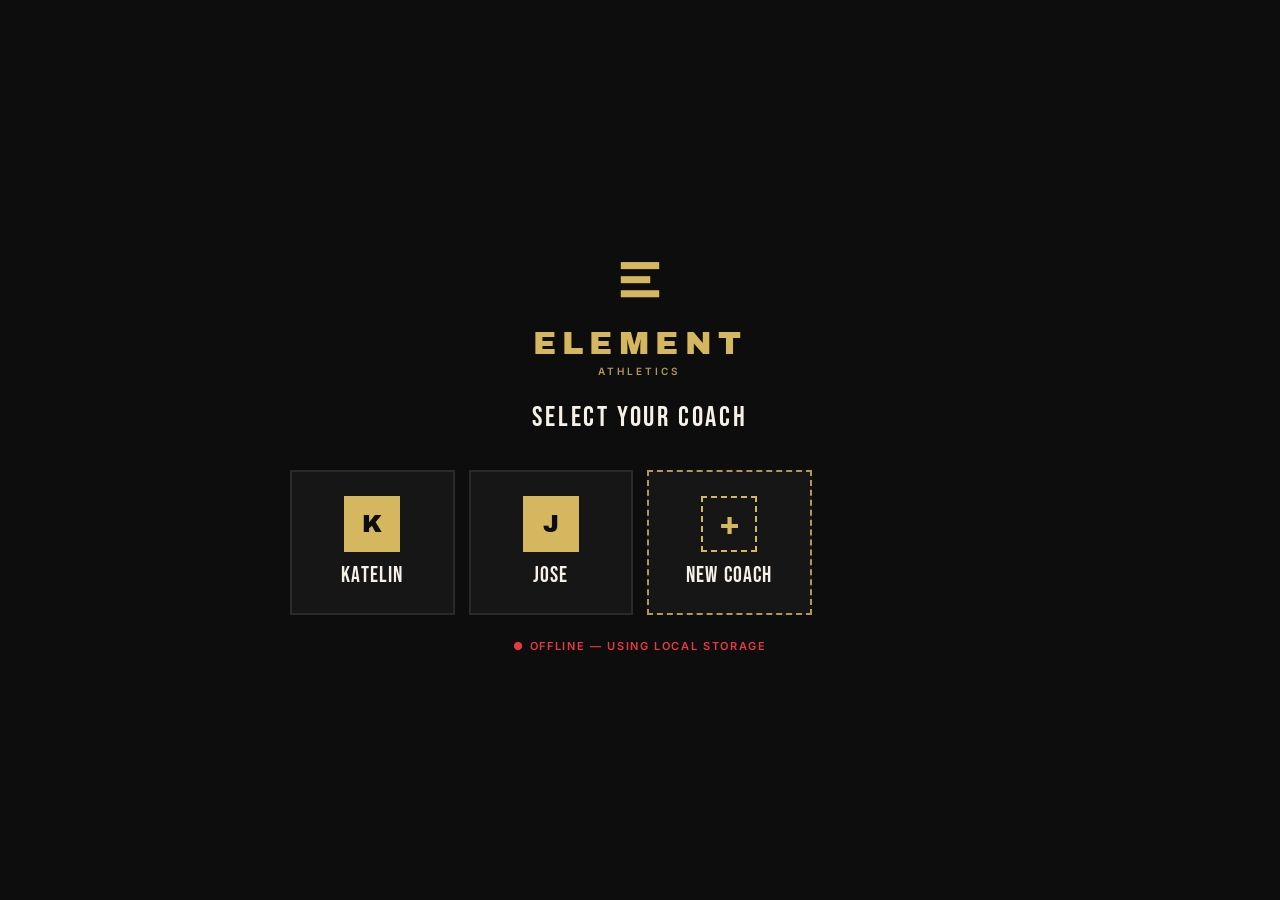
<file: workout-spinner/index.html>
<!DOCTYPE html>
<html lang="en">
<head>
<meta charset="UTF-8" />
<meta name="viewport" content="width=device-width, initial-scale=1.0, maximum-scale=1.0, user-scalable=no" />
<title>Sunday Spinner · Element Athletics</title>
<link rel="preconnect" href="https://fonts.googleapis.com">
<link rel="preconnect" href="https://fonts.gstatic.com" crossorigin>
<link href="https://fonts.googleapis.com/css2?family=Bebas+Neue&family=Inter:wght@400;500;600;700&family=Archivo+Black&display=swap" rel="stylesheet">
<link rel="stylesheet" href="styles.css">
</head>
<body>

<!-- ============ PROFILE PICKER ============ -->
<div class="profile-screen" id="profileScreen">
  <div class="profile-header">
    <svg class="logo-mark" viewBox="0 0 100 100" xmlns="http://www.w3.org/2000/svg">
      <rect x="20" y="22" width="60" height="11" fill="#d5b75f"/>
      <rect x="20" y="44" width="46" height="11" fill="#d5b75f"/>
      <rect x="20" y="66" width="60" height="11" fill="#d5b75f"/>
    </svg>
    <div class="gym-name">ELEMENT</div>
    <div class="gym-sub">ATHLETICS</div>
    <div class="prompt">SELECT YOUR COACH</div>
  </div>
  <div class="coach-grid" id="coachGrid">
    <div style="grid-column:1/-1;text-align:center;color:var(--ink-dim);"><span class="loader"></span><br><br>Loading coaches...</div>
  </div>
  <div class="connection-status" id="connectionStatus">Connecting...</div>
</div>

<!-- ============ MAIN APP ============ -->
<main id="mainApp" style="display:none;">
  <header>
    <div class="brand-block">
      <svg class="logo-mark" viewBox="0 0 100 100" xmlns="http://www.w3.org/2000/svg">
        <rect x="20" y="22" width="60" height="11" fill="#d5b75f"/>
        <rect x="20" y="44" width="46" height="11" fill="#d5b75f"/>
        <rect x="20" y="66" width="60" height="11" fill="#d5b75f"/>
      </svg>
      <div class="brand-text">
        <span class="gym">ELEMENT</span>
        <span class="gym-sub">ATHLETICS</span>
        <span class="product">Sunday Spinner</span>
      </div>
    </div>
    <div class="header-right">
      <div class="coach-pill" onclick="switchCoach()" title="Switch coach">
        <div class="avatar" id="coachAvatar">?</div>
        <div class="name"><small>Coach</small><span id="coachName">—</span></div>
      </div>
      <button class="icon-btn" onclick="openSettings()">⚙ Edit</button>
      <button class="icon-btn" onclick="toggleTV()">📺 TV</button>
    </div>
  </header>

  <div class="grid">
    <div>
      <!-- ============ STAGE 1: PART A FORMAT ============ -->
      <div class="stage-panel half-a" id="formatPanelA">
        <div class="stage-header">
          <div>
            <div class="stage-label">Stage 01</div>
            <div class="stage-title">PART A · FORMAT</div>
          </div>
          <div class="stage-half-pill a">FIRST HALF</div>
        </div>
        <div class="stage-context" id="formatContextA">Strength, skill, or technique work — the warm-up to today's metcon.</div>
        <div class="scroller-wrap">
          <div class="scroller-indicator a"></div>
          <div class="scroller-track" id="formatScrollerA"></div>
        </div>
        <div class="result">
          <div class="result-label">Part A format</div>
          <div class="result-value empty" id="formatResultA">— spin to begin —</div>
        </div>
        <div class="btn-row">
          <button class="spin-btn half-a" id="formatSpinBtnA" onclick="spinFormatA()">SPIN FORMAT</button>
          <button class="spin-btn secondary" onclick="spinFormatA(true)">↻ re-spin</button>
        </div>
      </div>

      <!-- ============ STAGE 2: PART A MOVEMENTS ============ -->
      <div class="stage-panel half-a dim" id="movementPanelA" style="display:none;">
        <div class="stage-header">
          <div>
            <div class="stage-label">Stage 02</div>
            <div class="stage-title">PART A · MOVEMENTS</div>
          </div>
          <div class="stage-half-pill a">FIRST HALF</div>
        </div>
        <div class="stage-context" id="movementContextA">— complete stage 01 —</div>
        <div class="scroller-wrap">
          <div class="scroller-indicator a"></div>
          <div class="scroller-track" id="movementScrollerA"></div>
        </div>
        <div class="result">
          <div class="result-label">Movement</div>
          <div class="result-value empty" id="movementResultA">—</div>
        </div>
        <div class="btn-row">
          <button class="spin-btn half-a" id="movementSpinBtnA" onclick="spinMovementA()" disabled>SPIN MOVEMENT</button>
          <button class="spin-btn secondary" onclick="spinMovementA(true)">↻ re-spin</button>
        </div>
      </div>

      <!-- ============ STAGE 3: PART B FORMAT ============ -->
      <div class="stage-panel half-b dim" id="formatPanelB" style="display:none;">
        <div class="stage-header">
          <div>
            <div class="stage-label">Stage 03</div>
            <div class="stage-title">PART B · FORMAT</div>
          </div>
          <div class="stage-half-pill b">SECOND HALF</div>
        </div>
        <div class="stage-context" id="formatContextB">The metcon — your big finishing piece.</div>
        <div class="scroller-wrap">
          <div class="scroller-indicator b"></div>
          <div class="scroller-track" id="formatScrollerB"></div>
        </div>
        <div class="result">
          <div class="result-label">Part B format</div>
          <div class="result-value empty" id="formatResultB">— complete Part A first —</div>
        </div>
        <div class="btn-row">
          <button class="spin-btn half-b" id="formatSpinBtnB" onclick="spinFormatB()" disabled>SPIN FORMAT</button>
          <button class="spin-btn secondary" onclick="spinFormatB(true)">↻ re-spin</button>
        </div>
      </div>

      <!-- ============ STAGE 4: PART B MOVEMENTS ============ -->
      <div class="stage-panel half-b dim" id="movementPanelB" style="display:none;">
        <div class="stage-header">
          <div>
            <div class="stage-label">Stage 04</div>
            <div class="stage-title">PART B · MOVEMENTS</div>
          </div>
          <div class="stage-half-pill b">SECOND HALF</div>
        </div>
        <div class="stage-context" id="movementContextB">— complete stage 03 —</div>
        <div class="scroller-wrap">
          <div class="scroller-indicator b"></div>
          <div class="scroller-track" id="movementScrollerB"></div>
        </div>
        <div class="result">
          <div class="result-label">Movement</div>
          <div class="result-value empty" id="movementResultB">—</div>
        </div>
        <div class="btn-row">
          <button class="spin-btn half-b" id="movementSpinBtnB" onclick="spinMovementB()" disabled>SPIN MOVEMENT</button>
          <button class="spin-btn secondary" onclick="spinMovementB(true)">↻ re-spin</button>
        </div>
      </div>

      <!-- ============ STAGE 5: FINAL DOSE REVEAL ============ -->
      <div class="dose-reveal-panel" id="doseRevealPanel" style="display:none;">
        <div class="reveal-label">FINAL REVEAL</div>
        <div class="reveal-title">SPIN THE DOSES</div>
        <div class="reveal-sub">All <span id="doseRevealCount">0</span> movements locked in across both halves. One button reveals every dose and difficulty.</div>
        <button class="spin-btn big" id="doseRevealBtn" onclick="spinAllDoses()">🎲 SPIN ALL DOSES</button>
      </div>

      <!-- ============ PROGRESS PANEL ============ -->
      <div class="progress" id="progressPanel" style="display:none;">
        <div class="progress-header">
          <div class="progress-title">↳ WORKOUT BUILD</div>
          <div class="progress-count"><span id="progressFilled">0</span>/<span id="progressTotal">0</span></div>
        </div>
        <div class="progress-bar"><div class="progress-bar-fill" id="progressBarFill" style="width:0%;"></div></div>
        <div id="slotGrid"></div>
      </div>

      <div class="history">
        <div class="history-header">
          <h2>↳ MY PAST SPINS</h2>
          <button class="clear" onclick="clearHistory()">clear all</button>
        </div>
        <div class="history-list" id="historyList"></div>
      </div>
    </div>

    <aside>
      <div class="workout-card empty" id="workoutCard" onclick="toggleWorkoutCard(event)">
        <div class="wc-stamp">TODAY'S WOD</div>
        <div class="wc-title" id="wcTitle">AWAITING SPIN</div>
        <div id="wcBody">
          <div class="wc-empty-msg">Spin Part A to begin building today's session.</div>
        </div>
        <div class="wc-actions" id="wcActions" style="display:none;">
          <button onclick="copyWorkout()">COPY</button>
          <button onclick="shareWorkout()">SHARE</button>
          <button onclick="saveWorkout()">SAVE</button>
        </div>
      </div>
    </aside>
  </div>
</main>

<div class="toast" id="toast"></div>
<button class="tv-exit" onclick="toggleTV()" title="Exit TV mode (Esc)" aria-label="Exit TV mode">✕ EXIT TV</button>

<!-- ============ SETTINGS MODAL ============ -->
<div class="modal-bg" id="modalBg">
  <div class="modal">
    <div class="modal-header">
      <div class="modal-title">⚙ EDIT CONFIG</div>
      <button class="modal-close" onclick="closeSettings()">CLOSE ×</button>
    </div>
    <div class="tab-bar">
      <button class="tab-btn active" data-tab="movements" onclick="switchTab(event,'movements')">Movements</button>
      <button class="tab-btn" data-tab="doses" onclick="switchTab(event,'doses')">My Doses</button>
      <button class="tab-btn" data-tab="formats" onclick="switchTab(event,'formats')">Formats</button>
    </div>

    <div class="tab-panel active" id="tab-movements">
      <div class="info-box"><strong>SHARED LIBRARY</strong> — these movements are visible to all coaches. Adding affects everyone freely; deleting requires the gym passcode (<code>0000</code>) to prevent accidents.</div>
      <div class="editor-row header">
        <div>Movement name</div>
        <div>Default min</div>
        <div>Default med</div>
        <div>Default max</div>
        <div></div>
      </div>
      <div id="movementsEditor"></div>
      <button class="add-btn" onclick="addMovement()">+ ADD MOVEMENT</button>
    </div>

    <div class="tab-panel" id="tab-doses">
      <div class="info-box"><strong>YOUR PERSONAL DOSES</strong> — only you see these. Set min/med/max for each movement how you program it.</div>
      <div class="editor-row header">
        <div>Movement</div>
        <div>Min</div>
        <div>Med</div>
        <div>Max</div>
        <div></div>
      </div>
      <div id="dosesEditor"></div>
    </div>

    <div class="tab-panel" id="tab-formats">
      <div class="info-box"><strong>SHARED FORMATS</strong> — visible to all coaches. Tick "In My Wheel" to include a format in your own spin (this is personal — won't affect anyone else). Editing or deleting a format affects everyone; deletes require the gym passcode (<code>0000</code>).</div>
      <div id="formatsEditor"></div>
      <div class="reset-bar">
        <div class="reset-bar-left">
          <button class="add-btn a" onclick="addFormat('A')">+ ADD PART A FORMAT</button>
          <button class="add-btn b" onclick="addFormat('B')">+ ADD PART B FORMAT</button>
        </div>
        <div class="reset-bar-right">
          <button class="add-btn reset-mine" onclick="resetFormatsToDefaults()" title="Resets your personal doses + wheel preferences only">⟲ RESET MY SETTINGS</button>
          <button class="add-btn reset-gym" onclick="resetGymFormatsToDefaults()" title="Wipes the shared formats list for the whole gym — passcode required">⚠ RESET SHARED FORMATS</button>
        </div>
      </div>
    </div>

    <div class="modal-actions">
      <button onclick="saveSettings()">💾 SAVE CHANGES</button>
      <button class="secondary" onclick="closeSettings()">CANCEL</button>
    </div>
  </div>
</div>

<!-- ============ SMALL MODAL ============ -->
<div class="modal-bg" id="smallModalBg">
  <div class="modal small-modal">
    <h3 id="smModalTitle">Title</h3>
    <p id="smModalBody">Body text</p>
    <input type="text" id="smModalInput" />
    <div class="small-modal-actions">
      <button class="spin-btn secondary" style="margin:0;" onclick="closeSmallModal()">CANCEL</button>
      <button class="spin-btn" style="margin:0;" onclick="confirmSmallModal()">CONFIRM</button>
    </div>
  </div>
</div>

<script src="app.js"></script>
</body>
</html>
</file>
<file: workout-spinner/styles.css>
:root {
  --bg: #0d0d0d;
  --bg-2: #161616;
  --bg-3: #1f1f1f;
  --ink: #f5f1e8;
  --ink-dim: #8a8275;
  --gold: #d5b75f;
  --gold-dim: #b1975b;
  --gold-warm: #e8c97a;
  --steel: #2a2a2a;
  --c-red: #e63946;
  --c-orange: #f77f00;
  --c-blue: #4cc9f0;
  --c-green: #06d6a0;
  --c-purple: #a663cc;
  --c-pink: #f72585;
  --tier-min: #06d6a0;
  --tier-med: #d5b75f;
  --tier-max: #e63946;
  --good: #06d6a0;
  --danger: #e63946;
  --half-a: #4cc9f0;   /* Part A: skill/strength — cool blue */
  --half-b: #f77f00;   /* Part B: metcon — fiery orange */
}

* { box-sizing: border-box; margin: 0; padding: 0; -webkit-tap-highlight-color: transparent; }
html, body {
  background: var(--bg); color: var(--ink);
  font-family: 'Inter', -apple-system, sans-serif;
  min-height: 100vh; overflow-x: hidden;
  -webkit-font-smoothing: antialiased;
}

body::before {
  content: ''; position: fixed; inset: 0;
  background-image:
    radial-gradient(circle at 15% 25%, rgba(213,183,95,0.08), transparent 50%),
    radial-gradient(circle at 85% 75%, rgba(213,183,95,0.05), transparent 50%);
  pointer-events: none; z-index: 0;
}
body::after {
  content: ''; position: fixed; inset: 0;
  background-image: url("data:image/svg+xml,%3Csvg xmlns='http://www.w3.org/2000/svg' width='200' height='200'%3E%3Cfilter id='n'%3E%3CfeTurbulence baseFrequency='0.9'/%3E%3CfeColorMatrix values='0 0 0 0 0 0 0 0 0 0 0 0 0 0 0 0 0 0 0.1 0'/%3E%3C/filter%3E%3Crect width='100%25' height='100%25' filter='url(%23n)'/%3E%3C/svg%3E");
  pointer-events: none; opacity: 0.5; z-index: 1; mix-blend-mode: overlay;
}

main {
  position: relative; z-index: 2;
  padding: 20px clamp(14px, 4vw, 50px) 60px;
  max-width: 1700px; margin: 0 auto;
}

/* ============ HEADER ============ */
header {
  display: flex; align-items: center; justify-content: space-between;
  border-bottom: 2px solid var(--gold-dim);
  padding-bottom: 14px; margin-bottom: 24px;
  gap: 12px; flex-wrap: wrap;
}
.brand-block { display: flex; align-items: center; gap: 14px; }
.logo-mark { width: 44px; height: 44px; flex-shrink: 0; }
.brand-text { line-height: 1; }
.brand-text .gym {
  font-family: 'Archivo Black', sans-serif;
  font-size: clamp(18px, 3.5vw, 28px);
  letter-spacing: 0.18em;
  color: var(--gold);
  display: block;
}
.brand-text .gym-sub {
  font-family: 'Inter', sans-serif;
  font-size: 9px; letter-spacing: 0.32em;
  color: var(--gold-dim); font-weight: 600;
  margin-top: 3px; display: block;
}
.brand-text .product {
  font-family: 'Bebas Neue', sans-serif;
  font-size: clamp(16px, 2.5vw, 22px);
  letter-spacing: 0.08em; color: var(--ink);
  margin-top: 8px; display: block;
}

.header-right { display: flex; gap: 8px; align-items: center; flex-wrap: wrap; }
.coach-pill {
  display: flex; align-items: center; gap: 8px;
  background: var(--bg-2); border: 1px solid var(--gold-dim);
  padding: 6px 12px 6px 6px;
  cursor: pointer; transition: all 0.15s;
}
.coach-pill:hover { border-color: var(--gold); }
.coach-pill .avatar {
  width: 28px; height: 28px;
  background: var(--gold); color: var(--bg);
  display: flex; align-items: center; justify-content: center;
  font-family: 'Archivo Black', sans-serif; font-size: 13px;
}
.coach-pill .name { font-size: 12px; font-weight: 600; color: var(--ink); letter-spacing: 0.05em; }
.coach-pill .name small {
  display: block; font-size: 9px; font-weight: 500;
  color: var(--ink-dim); letter-spacing: 0.15em; text-transform: uppercase;
}

.icon-btn {
  background: transparent; color: var(--ink-dim);
  border: 1px solid var(--steel);
  padding: 8px 12px; cursor: pointer; transition: all 0.15s;
  font-family: 'Inter', sans-serif; font-size: 11px;
  font-weight: 600; letter-spacing: 0.12em; text-transform: uppercase;
}
.icon-btn:hover { color: var(--gold); border-color: var(--gold); }

/* ============ LAYOUT ============ */
.grid {
  display: grid; grid-template-columns: minmax(0, 1fr) 400px;
  gap: 28px; align-items: start;
}
.grid > * { min-width: 0; }   /* prevent grid items from overflowing via their intrinsic content */
@media (max-width: 1100px) { .grid { grid-template-columns: 1fr; } }

/* ============ STAGE PANEL ============ */
.stage-panel {
  background: var(--bg-2); border: 2px solid var(--gold);
  padding: 22px; border-radius: 4px;
  box-shadow: 0 0 0 4px rgba(213,183,95,0.08);
  margin-bottom: 16px;
}
.stage-panel.dim { border-color: var(--steel); box-shadow: none; opacity: 0.85; }
.stage-panel.half-a { border-color: var(--half-a); box-shadow: 0 0 0 4px rgba(76,201,240,0.08); }
.stage-panel.half-a.dim { border-color: var(--steel); box-shadow: none; }
.stage-panel.half-b { border-color: var(--half-b); box-shadow: 0 0 0 4px rgba(247,127,0,0.1); }
.stage-panel.half-b.dim { border-color: var(--steel); box-shadow: none; }

.stage-header {
  display: flex; justify-content: space-between; align-items: baseline;
  margin-bottom: 12px; flex-wrap: wrap; gap: 8px;
}
.stage-label {
  font-family: 'Inter', sans-serif; font-weight: 700;
  font-size: 10px; letter-spacing: 0.25em; color: var(--ink-dim);
}
.stage-panel.half-a .stage-label { color: var(--half-a); }
.stage-panel.half-b .stage-label { color: var(--half-b); }
.stage-title {
  font-family: 'Bebas Neue', sans-serif; font-size: 30px;
  letter-spacing: 0.06em; line-height: 1; color: var(--ink);
}
.stage-half-pill {
  font-family: 'Archivo Black', sans-serif;
  font-size: 11px; letter-spacing: 0.2em;
  padding: 4px 10px;
  border: 1.5px solid;
}
.stage-half-pill.a { color: var(--half-a); border-color: var(--half-a); }
.stage-half-pill.b { color: var(--half-b); border-color: var(--half-b); }

.stage-context {
  font-size: 12px; color: var(--ink-dim); letter-spacing: 0.04em;
  margin-bottom: 14px; line-height: 1.5;
}
.stage-context .hot { color: var(--gold-warm); font-weight: 600; }

/* ============ HORIZONTAL SCROLLER ============ */
.scroller-wrap {
  position: relative;
  width: 100%;
  max-width: 720px;
  margin: 0 auto 18px;
  height: 110px;
  background: var(--bg);
  border: 1px solid var(--steel);
  overflow: hidden;
  border-radius: 4px;
}

.scroller-indicator {
  position: absolute; top: 0; bottom: 0; left: 50%;
  transform: translateX(-50%);
  width: 3px;
  background: var(--gold);
  z-index: 10;
  box-shadow: 0 0 12px rgba(213,183,95,0.6);
}
.scroller-indicator.a { background: var(--half-a); box-shadow: 0 0 12px rgba(76,201,240,0.6); }
.scroller-indicator.b { background: var(--half-b); box-shadow: 0 0 12px rgba(247,127,0,0.6); }
.scroller-indicator::before, .scroller-indicator::after {
  content: ''; position: absolute; left: 50%;
  transform: translateX(-50%);
  border-left: 8px solid transparent;
  border-right: 8px solid transparent;
}
.scroller-indicator::before { top: 0; border-top: 10px solid var(--gold); }
.scroller-indicator.a::before { border-top-color: var(--half-a); }
.scroller-indicator.b::before { border-top-color: var(--half-b); }
.scroller-indicator::after { bottom: 0; border-bottom: 10px solid var(--gold); }
.scroller-indicator.a::after { border-bottom-color: var(--half-a); }
.scroller-indicator.b::after { border-bottom-color: var(--half-b); }

.scroller-wrap::before, .scroller-wrap::after {
  content: ''; position: absolute; top: 0; bottom: 0;
  width: 60px; z-index: 5; pointer-events: none;
}
.scroller-wrap::before { left: 0; background: linear-gradient(90deg, var(--bg) 0%, transparent 100%); }
.scroller-wrap::after { right: 0; background: linear-gradient(-90deg, var(--bg) 0%, transparent 100%); }

.scroller-track { display: flex; height: 100%; align-items: center; will-change: transform; }
.scroller-item {
  flex: 0 0 160px; height: 90px; margin: 0 4px;
  background: var(--bg-2); border: 2px solid var(--steel);
  display: flex; flex-direction: column;
  align-items: center; justify-content: center;
  padding: 6px; text-align: center;
}
.scroller-item .item-color { width: 100%; height: 6px; margin-bottom: 6px; }
.scroller-item .item-label {
  font-family: 'Bebas Neue', sans-serif; font-size: 22px;
  letter-spacing: 0.03em; line-height: 1; color: var(--ink);
  word-break: break-word; overflow: hidden;
  display: -webkit-box; -webkit-line-clamp: 2; -webkit-box-orient: vertical;
}
.scroller-item .item-sub {
  font-family: 'Inter', sans-serif; font-size: 9px;
  letter-spacing: 0.18em; color: var(--ink-dim);
  margin-top: 4px; text-transform: uppercase; font-weight: 600;
}
@media (max-width: 600px) {
  .scroller-wrap { height: 95px; }
  .scroller-item { flex: 0 0 130px; height: 78px; margin: 0 3px; }
  .scroller-item .item-label { font-size: 18px; }
}

.scroller-item.winner {
  border-color: var(--gold);
  background: rgba(213,183,95,0.1);
  box-shadow: 0 0 20px rgba(213,183,95,0.4);
}
.scroller-item.winner .item-label { color: var(--gold-warm); }

/* ============ RESULT ============ */
.result {
  background: var(--bg); border: 1px solid var(--steel);
  padding: 12px 16px; margin-bottom: 12px; min-height: 56px;
}
.result-label {
  font-family: 'Inter', sans-serif; font-weight: 600;
  font-size: 9px; color: var(--ink-dim);
  text-transform: uppercase; letter-spacing: 0.22em; margin-bottom: 4px;
}
.result-value {
  font-family: 'Bebas Neue', sans-serif; font-size: 24px;
  line-height: 1.1; color: var(--gold-warm); letter-spacing: 0.02em;
}
.result-value.empty { color: var(--steel); font-style: italic; font-size: 14px; }

/* ============ BUTTONS ============ */
.btn-row { display: flex; gap: 10px; flex-wrap: wrap; }
.spin-btn {
  flex: 1; min-width: 160px;
  padding: 14px 20px;
  background: var(--gold); color: var(--bg);
  border: 2px solid var(--gold);
  font-family: 'Archivo Black', sans-serif;
  font-size: 13px; letter-spacing: 0.18em;
  cursor: pointer; transition: all 0.15s;
  text-transform: uppercase;
}
.spin-btn:hover:not(:disabled) {
  background: var(--gold-warm); border-color: var(--gold-warm);
  transform: translate(-2px, -2px); box-shadow: 4px 4px 0 var(--bg-3);
}
.spin-btn:active:not(:disabled) { transform: translate(0, 0); box-shadow: none; }
.spin-btn:disabled { opacity: 0.3; cursor: not-allowed; }
.spin-btn.half-a { background: var(--half-a); border-color: var(--half-a); }
.spin-btn.half-a:hover:not(:disabled) { background: #6fd6f5; border-color: #6fd6f5; }
.spin-btn.half-b { background: var(--half-b); border-color: var(--half-b); }
.spin-btn.half-b:hover:not(:disabled) { background: #ff9a2e; border-color: #ff9a2e; }
.spin-btn.secondary {
  background: transparent; color: var(--ink);
  font-size: 11px; padding: 12px 14px;
  border: 1px dashed var(--steel); letter-spacing: 0.15em;
  flex: 0 0 auto;
}
.spin-btn.secondary:hover:not(:disabled) {
  color: var(--gold); border-color: var(--gold);
  background: transparent; box-shadow: none; transform: none;
}
.spin-btn.big {
  padding: 20px 28px;
  font-size: 16px; letter-spacing: 0.22em;
  background: linear-gradient(135deg, var(--gold) 0%, var(--gold-warm) 100%);
  box-shadow: 0 0 20px rgba(213,183,95,0.3);
}
.spin-btn.big:hover:not(:disabled) {
  box-shadow: 0 0 30px rgba(213,183,95,0.5), 4px 4px 0 var(--bg-3);
}

/* ============ PROGRESS PANEL ============ */
.progress {
  background: var(--bg-2); border: 2px solid var(--steel);
  padding: 18px; margin-top: 16px;
  border-radius: 4px;
}
.progress-header {
  display: flex; justify-content: space-between; align-items: baseline;
  margin-bottom: 12px;
}
.progress-title {
  font-family: 'Archivo Black', sans-serif; font-size: 12px;
  letter-spacing: 0.22em; color: var(--ink);
}
.progress-count {
  font-family: 'Bebas Neue', sans-serif; font-size: 24px; color: var(--gold);
}
.progress-bar {
  height: 3px; background: var(--steel); margin-bottom: 14px; overflow: hidden;
}
.progress-bar-fill {
  height: 100%;
  background: linear-gradient(90deg, var(--half-a), var(--gold-warm), var(--half-b));
  transition: width 0.5s ease;
}

.half-divider {
  display: flex; align-items: center; gap: 10px;
  margin: 16px 0 8px;
  font-family: 'Archivo Black', sans-serif;
  font-size: 12px; letter-spacing: 0.25em;
}
.half-divider:first-child { margin-top: 0; }
.half-divider.a { color: var(--half-a); }
.half-divider.b { color: var(--half-b); }
.half-divider::before, .half-divider::after {
  content: ''; flex: 1; height: 1px;
}
.half-divider.a::before, .half-divider.a::after { background: var(--half-a); opacity: 0.4; }
.half-divider.b::before, .half-divider.b::after { background: var(--half-b); opacity: 0.4; }

.section-header-progress {
  font-family: 'Archivo Black', sans-serif; font-size: 10px;
  letter-spacing: 0.22em; color: var(--ink-dim);
  margin-top: 8px; margin-bottom: 6px; padding-left: 4px;
}

.slot-block {
  display: grid; grid-template-columns: 36px 1fr 100px 70px;
  gap: 10px; align-items: center;
  padding: 10px 12px; margin-bottom: 4px;
  background: var(--bg); border-left: 3px solid var(--steel);
  transition: all 0.3s;
}
.slot-block.current { border-left-color: var(--gold); background: rgba(213,183,95,0.06); }
.slot-block.current.a { border-left-color: var(--half-a); background: rgba(76,201,240,0.06); }
.slot-block.current.b { border-left-color: var(--half-b); background: rgba(247,127,0,0.06); }
.slot-block.done { border-left-color: var(--good); }
.slot-block.empty { color: var(--ink-dim); }
.slot-block.dose-spinning { background: rgba(213,183,95,0.1); border-left-color: var(--gold-warm); }
.slot-position {
  font-family: 'Archivo Black', sans-serif; font-size: 11px;
  color: var(--ink-dim); letter-spacing: 0.05em;
}
.slot-block.current .slot-position { color: var(--gold); }
.slot-block.done .slot-position { color: var(--good); }
.slot-move {
  font-family: 'Bebas Neue', sans-serif; font-size: 17px; letter-spacing: 0.02em;
}
.slot-dose {
  font-family: 'Bebas Neue', sans-serif; font-size: 17px; color: var(--gold-warm);
  text-align: right; overflow: hidden;
}
.slot-dose.cycling { color: var(--ink); animation: doseCycle 0.08s steps(1, end) infinite; }
@keyframes doseCycle { 0% { opacity: 1; } 50% { opacity: 0.5; } }
.slot-tier {
  font-size: 10px; text-align: center; letter-spacing: 0.18em;
  text-transform: uppercase; padding: 3px 6px; border: 1px solid;
  font-weight: 700; font-family: 'Inter', sans-serif;
  color: var(--ink-dim); border-color: var(--steel);
}
.slot-tier.min { color: var(--tier-min); border-color: var(--tier-min); }
.slot-tier.med { color: var(--tier-med); border-color: var(--tier-med); }
.slot-tier.max { color: var(--tier-max); border-color: var(--tier-max); }
.slot-tier.cycling-tier { animation: tierFlicker 0.1s steps(1, end) infinite; }
@keyframes tierFlicker { 0% { opacity: 1; } 50% { opacity: 0.4; } }

@media (max-width: 600px) {
  .slot-block {
    grid-template-columns: 30px 1fr 60px;
    grid-template-rows: auto auto;
    gap: 4px 8px; padding: 8px 10px;
  }
  .slot-dose { grid-column: 2; grid-row: 2; font-size: 15px; text-align: left; }
  .slot-tier { grid-column: 3; grid-row: 1 / 3; align-self: center; }
  .slot-move { font-size: 15px; }
}

/* ============ FINAL DOSE REVEAL ============ */
.dose-reveal-panel {
  background: linear-gradient(135deg, var(--bg-2) 0%, var(--bg) 100%);
  border: 2px solid var(--gold); padding: 26px;
  margin-bottom: 16px; text-align: center;
  border-radius: 4px;
  box-shadow: 0 0 30px rgba(213,183,95,0.15);
}
.dose-reveal-panel .reveal-label {
  font-family: 'Inter', sans-serif; font-weight: 700;
  font-size: 10px; letter-spacing: 0.3em; color: var(--gold-dim);
  margin-bottom: 6px;
}
.dose-reveal-panel .reveal-title {
  font-family: 'Bebas Neue', sans-serif; font-size: 34px;
  letter-spacing: 0.05em; color: var(--ink); line-height: 1;
  margin-bottom: 6px;
}
.dose-reveal-panel .reveal-sub {
  font-size: 12px; color: var(--ink-dim);
  margin-bottom: 18px; letter-spacing: 0.05em;
}

/* ============ WORKOUT CARD ============ */
.workout-card {
  background: linear-gradient(140deg, var(--bg-2) 0%, #0a0a0a 100%);
  border: 2px solid var(--gold); padding: 22px;
  position: sticky; top: 16px;
  border-radius: 4px;
  max-height: calc(100vh - 32px);
  overflow-y: auto;
  /* Hide scrollbar visually but keep functionality */
  scrollbar-width: thin;
  scrollbar-color: var(--gold-dim) transparent;
}
.workout-card::-webkit-scrollbar { width: 6px; }
.workout-card::-webkit-scrollbar-track { background: transparent; }
.workout-card::-webkit-scrollbar-thumb { background: var(--gold-dim); border-radius: 3px; }
.workout-card.empty { border-color: var(--steel); }
.wc-stamp {
  font-family: 'Archivo Black', sans-serif; font-size: 10px;
  letter-spacing: 0.28em; color: var(--gold); margin-bottom: 4px;
}
.wc-title {
  font-family: 'Bebas Neue', sans-serif; font-size: 28px;
  line-height: 0.95; margin-bottom: 14px;
  border-bottom: 2px solid var(--gold-dim); padding-bottom: 10px;
  color: var(--ink);
}
.wc-half-header {
  display: flex; align-items: center; gap: 10px;
  margin-top: 18px; margin-bottom: 8px;
  font-family: 'Archivo Black', sans-serif;
  font-size: 13px; letter-spacing: 0.22em;
}
.wc-half-block:first-child .wc-half-header,
#wcBody > .wc-half-header:first-child { margin-top: 0; }
.wc-half-header.a { color: var(--half-a); }
.wc-half-header.b { color: var(--half-b); }
.wc-half-header::before {
  content: ''; width: 22px; height: 2px; background: currentColor;
}
.wc-half-format {
  font-family: 'Bebas Neue', sans-serif; font-size: 24px;
  line-height: 1.05; color: var(--ink); letter-spacing: 0.02em;
}
.wc-half-blurb {
  font-size: 11px; color: var(--ink-dim); letter-spacing: 0.04em;
  margin-bottom: 8px; line-height: 1.4;
}
.wc-section-header {
  font-family: 'Inter', sans-serif; font-weight: 700;
  font-size: 10px; letter-spacing: 0.22em; color: var(--ink-dim);
  margin-bottom: 4px; margin-top: 10px;
}
.wc-line {
  font-family: 'Bebas Neue', sans-serif; font-size: 20px; line-height: 1.3;
}
.wc-line .num {
  color: var(--gold-warm); margin-right: 8px;
  min-width: 60px; display: inline-block;
}
.wc-line.pending { color: var(--ink-dim); font-style: italic; opacity: 0.5; }

/* Strength scheme block — appears under the lift for STRENGTH format */
.wc-scheme {
  margin-top: 10px; padding: 10px 12px;
  background: rgba(255,255,255,0.02);
  border-left: 3px solid;
}
.wc-scheme.a { border-left-color: var(--half-a); }
.wc-scheme.b { border-left-color: var(--half-b); }
.wc-scheme-label {
  font-family: 'Inter', sans-serif; font-weight: 700;
  font-size: 10px; letter-spacing: 0.2em;
  color: var(--gold); text-transform: uppercase;
  margin-bottom: 6px;
}
.wc-scheme-line {
  font-size: 12px; line-height: 1.5;
  color: var(--ink); margin-bottom: 3px;
}
.wc-scheme-line strong {
  color: var(--gold-warm); font-weight: 700;
  margin-right: 4px;
}

/* "How to do it" instructions block */
.wc-notes {
  margin-top: 10px; padding: 10px 12px;
  background: rgba(255,255,255,0.02);
  border-left: 3px solid;
}
.wc-notes.a { border-left-color: var(--half-a); }
.wc-notes.b { border-left-color: var(--half-b); }
.wc-notes-label {
  font-family: 'Inter', sans-serif; font-weight: 700;
  font-size: 10px; letter-spacing: 0.2em;
  color: var(--ink-dim); text-transform: uppercase;
  margin-bottom: 6px;
}
.wc-notes-line {
  font-size: 12px; line-height: 1.55;
  color: var(--ink); margin-bottom: 4px;
  padding-left: 14px; position: relative;
}
.wc-notes-line::before {
  content: '›'; position: absolute; left: 0;
  color: var(--gold-dim); font-weight: 700;
}

.wc-empty-msg {
  color: var(--ink-dim); font-size: 13px;
  text-align: center; padding: 28px 14px; font-style: italic; line-height: 1.5;
}
.wc-actions { display: flex; gap: 8px; margin-top: 16px; flex-wrap: wrap; }
.wc-actions button {
  flex: 1; min-width: 80px; padding: 10px 8px;
  background: transparent; color: var(--ink); border: 1px solid var(--ink);
  font-family: 'Inter', sans-serif; font-size: 10px; font-weight: 700;
  letter-spacing: 0.18em; text-transform: uppercase; cursor: pointer;
  transition: all 0.15s;
}
.wc-actions button:hover { background: var(--gold); color: var(--bg); border-color: var(--gold); }

/* ============ HISTORY ============ */
.history { margin-top: 36px; padding-top: 20px; border-top: 2px solid var(--steel); }
.history-header {
  display: flex; justify-content: space-between; align-items: baseline; margin-bottom: 14px;
}
.history-header h2 {
  font-family: 'Archivo Black', sans-serif; font-size: 16px; letter-spacing: 0.18em;
}
.history-header .clear {
  font-size: 10px; color: var(--ink-dim); background: none; border: none;
  cursor: pointer; letter-spacing: 0.18em; text-transform: uppercase;
  font-family: 'Inter', sans-serif; font-weight: 600;
}
.history-header .clear:hover { color: var(--danger); }
.history-list {
  display: grid; grid-template-columns: repeat(auto-fill, minmax(280px, 1fr)); gap: 10px;
}
.hist-card {
  background: var(--bg-2); border: 1px solid var(--steel);
  padding: 12px; font-size: 12px; line-height: 1.5;
  cursor: pointer; transition: all 0.2s;
}
.hist-card:hover { border-color: var(--gold); transform: translateY(-2px); }
.hist-date {
  font-size: 9px; color: var(--ink-dim);
  text-transform: uppercase; letter-spacing: 0.18em; margin-bottom: 5px; font-weight: 600;
}
.hist-format-line {
  font-family: 'Bebas Neue', sans-serif; font-size: 15px;
  margin-bottom: 4px;
}
.hist-format-line .a-mark { color: var(--half-a); margin-right: 4px; }
.hist-format-line .b-mark { color: var(--half-b); margin-right: 4px; }
.hist-empty {
  color: var(--ink-dim); font-style: italic;
  grid-column: 1 / -1; text-align: center; padding: 30px; font-size: 13px;
}

/* ============ TOAST ============ */
.toast {
  position: fixed; bottom: 24px; left: 50%;
  transform: translateX(-50%) translateY(100px);
  background: var(--gold); color: var(--bg);
  padding: 12px 24px;
  font-family: 'Inter', sans-serif; font-size: 12px; font-weight: 700;
  letter-spacing: 0.15em; text-transform: uppercase;
  z-index: 200; transition: transform 0.3s;
  box-shadow: 0 8px 20px rgba(0,0,0,0.5);
}
.toast.show { transform: translateX(-50%) translateY(0); }
.toast.error { background: var(--danger); color: var(--ink); }

/* ============ PHONE MODE ============
   Auto-activates below 700px. No manual toggle — coaches just open the URL
   and the layout adapts. Key design: workout card becomes a sticky bottom
   bar so the building WOD is ALWAYS visible while spinning. */
@media (max-width: 700px) {
  main {
    padding: 12px 14px 100px;   /* bottom padding leaves room for floating card */
  }

  /* Header collapses to a single tight row */
  header {
    padding-bottom: 10px;
    margin-bottom: 14px;
    gap: 8px;
  }
  .brand-block { gap: 8px; flex: 1; min-width: 0; }
  .logo-mark { width: 36px; height: 36px; }
  .brand-text .gym { font-size: 16px; }
  .brand-text .gym-sub { font-size: 8px; }
  .brand-text .product { font-size: 13px; margin-top: 4px; }
  .header-right { gap: 6px; }
  .coach-pill { padding: 4px 8px 4px 4px; }
  .coach-pill .avatar { width: 24px; height: 24px; font-size: 11px; }
  .coach-pill .name { font-size: 11px; }
  .coach-pill .name small { font-size: 8px; }
  .icon-btn { padding: 6px 8px; font-size: 10px; }

  /* Stage panels: tighter */
  .stage-panel { padding: 14px; margin-bottom: 10px; }
  .stage-header { margin-bottom: 8px; }
  .stage-title { font-size: 22px; }
  .stage-label { font-size: 9px; }
  .stage-half-pill { font-size: 9px; padding: 3px 7px; }
  .stage-context { font-size: 11px; margin-bottom: 10px; }

  /* Make completed (dim) stages collapse to a thin summary bar */
  .stage-panel.dim {
    padding: 10px 14px;
    opacity: 0.7;
  }
  .stage-panel.dim .scroller-wrap,
  .stage-panel.dim .result,
  .stage-panel.dim .btn-row,
  .stage-panel.dim .stage-context { display: none; }

  /* Scroller smaller on mobile */
  .scroller-wrap { height: 80px; margin-bottom: 12px; }
  .scroller-item { flex: 0 0 110px; height: 66px; }
  .scroller-item .item-label { font-size: 15px; }
  .scroller-item .item-sub { font-size: 8px; margin-top: 2px; }

  /* Result box tighter */
  .result { padding: 10px 12px; min-height: 44px; margin-bottom: 10px; }
  .result-label { font-size: 9px; margin-bottom: 3px; }
  .result-value { font-size: 18px; }
  .result-value.empty { font-size: 12px; }

  /* Buttons: full-width on phones, no min-width */
  .btn-row { gap: 6px; }
  .spin-btn { min-width: 0; padding: 12px 10px; font-size: 12px; letter-spacing: 0.12em; }
  .spin-btn.secondary { font-size: 10px; padding: 10px 8px; }
  .spin-btn.big { padding: 16px 20px; font-size: 14px; }

  /* Dose reveal panel tighter */
  .dose-reveal-panel { padding: 18px; }
  .dose-reveal-panel .reveal-title { font-size: 24px; }
  .dose-reveal-panel .reveal-sub { font-size: 11px; margin-bottom: 12px; }
  .dose-reveal-panel .reveal-label { font-size: 9px; }

  /* Progress panel: compact */
  .progress { padding: 14px; }
  .progress-title { font-size: 11px; }
  .progress-count { font-size: 20px; }
  .half-divider { font-size: 11px; margin: 12px 0 6px; }
  .section-header-progress { font-size: 9px; }

  /* History list: single column, smaller cards */
  .history-list { grid-template-columns: 1fr; gap: 8px; }
  .history-header h2 { font-size: 14px; }

  /* ===== Floating workout card (the big mobile UX win) =====
     Pulled out of the sidebar into a fixed bottom bar. Collapsed by default
     — shows just the title + tap target. Expands upward when tapped to
     reveal the full WOD. */
  .grid { gap: 0; }
  aside { position: static; }
  .workout-card {
    position: fixed; bottom: 0; left: 0; right: 0;
    top: auto;
    max-width: none; max-height: 60px;
    margin: 0; padding: 12px 16px;
    border-width: 2px 0 0 0;
    border-radius: 0;
    overflow: hidden;
    z-index: 100;
    transition: max-height 0.3s ease, padding 0.3s ease;
    cursor: pointer;
  }
  .workout-card.expanded {
    max-height: 75vh;
    padding: 18px 16px;
    overflow-y: auto;
    cursor: default;
  }
  .workout-card .wc-stamp { font-size: 9px; margin-bottom: 0; display: inline; }
  .workout-card .wc-title {
    font-size: 18px;
    line-height: 1.2;
    margin: 0;
    padding-bottom: 0;
    border-bottom: none;
    display: inline-block;
    margin-left: 8px;
  }
  /* Chevron indicator showing "tap to expand" */
  .workout-card::after {
    content: '⌃';
    position: absolute;
    top: 14px; right: 16px;
    font-size: 18px;
    color: var(--gold);
    transition: transform 0.3s;
  }
  .workout-card.expanded::after { transform: rotate(180deg); top: 12px; }
  .workout-card.expanded .wc-title {
    display: block; margin-left: 0; margin-top: 4px;
    font-size: 22px; margin-bottom: 12px;
    padding-bottom: 8px; border-bottom: 1px solid var(--gold-dim);
  }
  .workout-card.expanded .wc-stamp { display: block; margin-bottom: 0; }
  /* Hide body content when collapsed */
  .workout-card #wcBody, .workout-card #wcActions { display: none; }
  .workout-card.expanded #wcBody { display: block; }
  .workout-card.expanded #wcActions { display: flex; }
  /* Empty card: smaller hint */
  .workout-card.empty .wc-title { font-size: 14px; color: var(--ink-dim); }
  .workout-card.empty::after { display: none; }

  .wc-half-format { font-size: 22px; }
  .wc-line { font-size: 17px; }
  .wc-line .num { min-width: 50px; }
  .wc-scheme-line, .wc-notes-line { font-size: 11px; }

  /* Settings modal: full-screen on phone */
  .modal-bg { padding: 0; }
  .modal {
    max-width: none;
    min-height: 100vh;
    padding: 16px;
    border-width: 0;
    border-radius: 0;
  }
  .modal-title { font-size: 15px; }
  .tab-btn { padding: 8px 10px; font-size: 10px; }
  .info-box { font-size: 11px; padding: 8px 12px; }

  /* Format card in editor — stack inputs vertically */
  .format-card { padding: 12px; }
  .format-card-header { gap: 6px; }
  .format-card-header input[type=text],
  .format-card-header .half-select,
  .format-card-header .include-check { width: 100%; min-width: 0; flex: none; }
  .formats-section-header { font-size: 12px; margin: 14px 0 8px; }

  .reset-bar { gap: 8px; flex-direction: column; align-items: stretch; }
  .reset-bar-left, .reset-bar-right { width: 100%; }
  .reset-bar-right { margin-left: 0; }
  .add-btn { width: 100%; }

  /* Profile picker: smaller tiles */
  .profile-screen { padding: 24px 16px; }
  .profile-header { margin-bottom: 24px; }
  .profile-header .logo-mark { width: 48px; height: 48px; }
  .coach-grid {
    grid-template-columns: repeat(2, 1fr);
    gap: 10px;
  }
  .coach-tile { padding: 18px 10px; }
  .coach-tile .avatar-lg { width: 44px; height: 44px; font-size: 18px; }
  .coach-tile .name-lg { font-size: 18px; }

  /* Small modal: tighter */
  .small-modal { padding: 20px; }
  .small-modal h3 { font-size: 22px; }

  /* Exit TV button — smaller for phone-as-TV use */
  .tv-exit { top: 10px; right: 10px; padding: 8px 12px; font-size: 10px; }
}

/* Very narrow phones (iPhone SE etc, ~360px) */
@media (max-width: 380px) {
  .header-right { flex-wrap: wrap; }
  .stage-title { font-size: 19px; }
  .scroller-item { flex: 0 0 95px; }
  .scroller-item .item-label { font-size: 13px; }
  .coach-grid { grid-template-columns: 1fr; }
}

/* ============ TV MODE ============
   Optimised for casting to a wall-mounted gym TV (typically viewed
   3–5m away). Workout content is the hero; everything else shrinks. */
body.tv-mode main { padding: 16px 28px; max-width: 1920px; }
body.tv-mode header { padding-bottom: 8px; margin-bottom: 12px; }
body.tv-mode header .icon-btn,
body.tv-mode header .coach-pill { display: none; }

/* Floating Exit TV button — hidden in normal mode, shown only in TV mode */
.tv-exit {
  position: fixed; top: 16px; right: 16px;
  display: none;
  z-index: 150;
  padding: 10px 16px;
  background: rgba(13,13,13,0.85);
  color: var(--gold);
  border: 2px solid var(--gold);
  font-family: 'Archivo Black', sans-serif;
  font-size: 11px; letter-spacing: 0.2em;
  cursor: pointer;
  backdrop-filter: blur(4px);
  -webkit-backdrop-filter: blur(4px);
  transition: all 0.15s;
}
.tv-exit:hover {
  background: var(--gold); color: var(--bg);
}
body.tv-mode .tv-exit { display: block; }
body.tv-mode header .brand-block { gap: 10px; }
body.tv-mode header .logo-mark { width: 32px; height: 32px; }
body.tv-mode .brand-text .gym { font-size: 18px; }
body.tv-mode .brand-text .gym-sub { font-size: 8px; }
body.tv-mode .brand-text .product { font-size: 14px; margin-top: 4px; }

body.tv-mode .grid { grid-template-columns: 1fr; gap: 0; }
body.tv-mode .stage-panel,
body.tv-mode .history,
body.tv-mode .progress,
body.tv-mode .dose-reveal-panel { display: none !important; }   /* !important needed because JS sets inline style.display on these */

body.tv-mode .workout-card {
  position: static;
  padding: 24px 36px;
  max-width: none;
  max-height: none;
  overflow: visible;
  margin: 0;
  border-width: 3px;
}
body.tv-mode .wc-stamp { font-size: 12px; margin-bottom: 2px; }
body.tv-mode .wc-title {
  font-size: 38px;
  margin-bottom: 16px;
  padding-bottom: 10px;
}
body.tv-mode .wc-actions { display: none; }

/* Two-column layout for the two halves on big screens */
body.tv-mode #wcBody {
  display: grid;
  grid-template-columns: 1fr 1fr;
  gap: 28px;
}

/* Each half block becomes its own column */
body.tv-mode .wc-half-block {
  min-width: 0;  /* enables grid items to shrink */
}
body.tv-mode .wc-half-header {
  font-size: 16px;
  margin-top: 0;
  margin-bottom: 6px;
}
body.tv-mode .wc-half-format {
  font-size: 36px;
  line-height: 1;
  margin-bottom: 4px;
}
body.tv-mode .wc-half-blurb {
  font-size: 13px;
  margin-bottom: 10px;
}
body.tv-mode .wc-section-header {
  font-size: 12px;
  margin-top: 12px;
  margin-bottom: 4px;
}
/* The WOD lines themselves — the hero content */
body.tv-mode .wc-line {
  font-size: 30px;
  line-height: 1.2;
  margin-bottom: 2px;
}
body.tv-mode .wc-line .num {
  min-width: 90px;
  font-weight: 700;
}
/* Strength scheme + instructions: smaller, readable but secondary */
body.tv-mode .wc-scheme {
  margin-top: 10px;
  padding: 10px 12px;
}
body.tv-mode .wc-scheme-label { font-size: 11px; margin-bottom: 5px; }
body.tv-mode .wc-scheme-line { font-size: 14px; line-height: 1.45; margin-bottom: 3px; }
body.tv-mode .wc-notes {
  margin-top: 10px;
  padding: 10px 12px;
}
body.tv-mode .wc-notes-label { font-size: 10px; margin-bottom: 5px; }
body.tv-mode .wc-notes-line { font-size: 14px; line-height: 1.45; padding-left: 12px; }

/* Tablet TV / narrow casts: stack the halves */
@media (max-width: 900px) {
  body.tv-mode #wcBody { grid-template-columns: 1fr; gap: 16px; }
  body.tv-mode .wc-title { font-size: 32px; }
  body.tv-mode .wc-half-format { font-size: 30px; }
  body.tv-mode .wc-line { font-size: 24px; }
}

/* ============ PROFILE PICKER ============ */
.profile-screen {
  position: fixed; inset: 0; z-index: 300;
  background: var(--bg);
  display: flex; flex-direction: column; align-items: center; justify-content: center;
  padding: 40px 20px; overflow-y: auto;
}
.profile-screen.hidden { display: none; }
.profile-header { text-align: center; margin-bottom: 36px; }
.profile-header .logo-mark { width: 64px; height: 64px; margin: 0 auto 14px; display: block; }
.profile-header .gym-name {
  font-family: 'Archivo Black', sans-serif;
  font-size: clamp(22px, 4vw, 32px);
  letter-spacing: 0.2em; color: var(--gold);
}
.profile-header .gym-sub {
  font-size: 10px; letter-spacing: 0.3em; color: var(--gold-dim);
  margin-top: 4px; font-weight: 600;
}
.profile-header .prompt {
  font-family: 'Bebas Neue', sans-serif;
  font-size: clamp(20px, 3vw, 28px);
  letter-spacing: 0.1em; color: var(--ink); margin-top: 24px;
}
.coach-grid {
  display: grid; grid-template-columns: repeat(auto-fill, minmax(150px, 1fr));
  gap: 14px; width: 100%; max-width: 700px;
}
.coach-tile {
  background: var(--bg-2); border: 2px solid var(--steel);
  padding: 24px 16px; cursor: pointer; transition: all 0.2s;
  text-align: center; position: relative;
}
.coach-tile:hover, .coach-tile:focus {
  border-color: var(--gold); transform: translateY(-3px);
  box-shadow: 0 8px 16px rgba(0,0,0,0.4);
}
.coach-tile .avatar-lg {
  width: 56px; height: 56px;
  background: var(--gold); color: var(--bg);
  display: flex; align-items: center; justify-content: center;
  font-family: 'Archivo Black', sans-serif;
  font-size: 24px; margin: 0 auto 10px;
}
.coach-tile .name-lg {
  font-family: 'Bebas Neue', sans-serif;
  font-size: 22px; letter-spacing: 0.05em; color: var(--ink);
}
.coach-tile.add { border-style: dashed; border-color: var(--gold-dim); color: var(--gold); }
.coach-tile.add:hover { border-color: var(--gold); border-style: dashed; }
.coach-tile.add .avatar-lg {
  background: transparent; border: 2px dashed var(--gold);
  color: var(--gold); font-size: 32px;
}
.coach-tile .delete-x {
  position: absolute; top: 4px; right: 4px;
  width: 24px; height: 24px;
  background: transparent; border: 1px solid var(--steel);
  color: var(--ink-dim); cursor: pointer;
  font-size: 12px; display: none;
  align-items: center; justify-content: center;
}
.coach-tile:hover .delete-x { display: flex; }
.coach-tile .delete-x:hover { color: var(--danger); border-color: var(--danger); }
.connection-status {
  margin-top: 24px; font-size: 11px; color: var(--ink-dim);
  letter-spacing: 0.15em; text-transform: uppercase; font-weight: 600;
}
.connection-status.online { color: var(--good); }
.connection-status.offline { color: var(--danger); }
.connection-status::before { content: '● '; }

/* ============ MODALS ============ */
.modal-bg {
  position: fixed; inset: 0; background: rgba(0,0,0,0.88);
  z-index: 400; display: none; overflow-y: auto; padding: 20px;
}
.modal-bg.show { display: block; }
.modal {
  max-width: 940px; margin: 0 auto;
  background: var(--bg-2); border: 2px solid var(--gold); padding: 22px;
  border-radius: 4px;
}
.modal-header {
  display: flex; justify-content: space-between; align-items: baseline;
  margin-bottom: 18px; border-bottom: 2px solid var(--steel); padding-bottom: 14px;
  flex-wrap: wrap; gap: 10px;
}
.modal-title {
  font-family: 'Archivo Black', sans-serif; font-size: 18px; letter-spacing: 0.15em;
}
.modal-close {
  background: none; border: 1px solid var(--ink); color: var(--ink);
  padding: 6px 14px; cursor: pointer;
  font-family: 'Inter', sans-serif; font-size: 11px; font-weight: 700;
  letter-spacing: 0.15em;
}
.modal-close:hover { background: var(--ink); color: var(--bg); }
.small-modal { max-width: 400px; text-align: center; }
.small-modal h3 {
  font-family: 'Bebas Neue', sans-serif; font-size: 26px;
  letter-spacing: 0.05em; margin-bottom: 8px; color: var(--gold);
}
.small-modal p { font-size: 12px; color: var(--ink-dim); margin-bottom: 18px; line-height: 1.5; }
.small-modal input {
  width: 100%; padding: 12px;
  background: var(--bg); color: var(--ink);
  border: 1px solid var(--gold-dim);
  font-family: 'Inter', sans-serif; font-size: 16px;
  text-align: center; letter-spacing: 0.05em; margin-bottom: 14px;
}
.small-modal input:focus { outline: none; border-color: var(--gold); }
.small-modal-actions { display: flex; gap: 10px; }
.small-modal-actions button { flex: 1; }

.tab-bar {
  display: flex; gap: 4px; margin-bottom: 18px;
  border-bottom: 1px solid var(--steel); flex-wrap: wrap; overflow-x: auto;
}
.tab-btn {
  background: transparent; color: var(--ink-dim); border: none;
  padding: 10px 14px; cursor: pointer;
  font-family: 'Inter', sans-serif; font-size: 11px; font-weight: 700;
  letter-spacing: 0.15em; text-transform: uppercase;
  border-bottom: 2px solid transparent; white-space: nowrap;
}
.tab-btn.active { color: var(--gold); border-bottom-color: var(--gold); }
.tab-panel { display: none; }
.tab-panel.active { display: block; }

.info-box {
  background: rgba(213,183,95,0.08); border-left: 3px solid var(--gold);
  padding: 10px 14px; font-size: 11px; line-height: 1.6;
  margin-bottom: 16px; color: var(--ink);
}
.info-box strong { color: var(--gold); }
.info-box code {
  font-family: 'SF Mono', Menlo, monospace;
  font-size: 11px; padding: 1px 5px;
  background: var(--bg); border: 1px solid var(--steel);
  color: var(--gold-warm); border-radius: 2px;
}
.info-box.half-a { background: rgba(76,201,240,0.06); border-color: var(--half-a); }
.info-box.half-a strong { color: var(--half-a); }
.info-box.half-b { background: rgba(247,127,0,0.06); border-color: var(--half-b); }
.info-box.half-b strong { color: var(--half-b); }

.editor-row {
  display: grid;
  grid-template-columns: 1fr 80px 80px 80px 36px;
  gap: 6px; margin-bottom: 6px; align-items: center;
}
.editor-row.header {
  font-family: 'Inter', sans-serif; font-weight: 700;
  font-size: 9px; color: var(--ink-dim);
  text-transform: uppercase; letter-spacing: 0.15em;
  margin-bottom: 6px; padding-bottom: 4px; border-bottom: 1px solid var(--steel);
}
.editor-row input {
  background: var(--bg); border: 1px solid var(--steel); color: var(--ink);
  padding: 9px 10px; width: 100%;
  font-family: 'Inter', sans-serif; font-size: 12px; border-radius: 2px;
}
.editor-row input:focus { outline: none; border-color: var(--gold); }
.del-btn {
  background: transparent; color: var(--danger);
  border: 1px solid var(--steel); padding: 7px 0; cursor: pointer; font-size: 14px;
}
.del-btn:hover { border-color: var(--danger); }
@media (max-width: 600px) {
  /* Editor row on mobile: two-line layout.
     Row 1: full-width name input on the left, narrow delete button on the right.
     Row 2: three dose inputs (min / med / max) in equal columns under the name. */
  .editor-row {
    grid-template-columns: 1fr 1fr 1fr 40px;
    grid-template-rows: auto auto; gap: 5px 6px;
    margin-bottom: 14px;
    padding-bottom: 10px;
    border-bottom: 1px solid rgba(255,255,255,0.04);
  }
  .editor-row > input:nth-child(1) { grid-column: 1 / 4; grid-row: 1; }   /* name */
  .editor-row > input:nth-child(2) { grid-column: 1; grid-row: 2; }       /* min */
  .editor-row > input:nth-child(3) { grid-column: 2; grid-row: 2; }       /* med */
  .editor-row > input:nth-child(4) { grid-column: 3; grid-row: 2; }       /* max */
  .editor-row > .del-btn {
    grid-column: 4; grid-row: 1;
    padding: 0; font-size: 14px;
    align-self: stretch;
  }
  .editor-row > span:last-child { display: none; }   /* hide the empty <span> placeholder on doses tab */
  .editor-row.header { display: none; }
}

/* Format card with half indicator */
.formats-section-header {
  font-family: 'Archivo Black', sans-serif;
  font-size: 14px; letter-spacing: 0.22em;
  margin: 20px 0 10px; padding-bottom: 6px;
  border-bottom: 2px solid;
}
.formats-section-header.a { color: var(--half-a); border-color: var(--half-a); }
.formats-section-header.b { color: var(--half-b); border-color: var(--half-b); }
.formats-section-header:first-child { margin-top: 0; }

.format-card {
  background: var(--bg); border: 1px solid var(--steel);
  padding: 14px; margin-bottom: 12px;
  border-left: 4px solid var(--steel);
}
.format-card.a { border-left-color: var(--half-a); }
.format-card.b { border-left-color: var(--half-b); }

.format-card-header {
  display: flex; gap: 8px; align-items: center; margin-bottom: 8px; flex-wrap: wrap;
}
.format-card-header .include-check {
  display: flex; gap: 6px; align-items: center;
  font-size: 11px; color: var(--gold); font-weight: 700;
  letter-spacing: 0.1em; padding: 5px 10px;
  background: rgba(213,183,95,0.08); border: 1px solid var(--gold-dim); cursor: pointer;
}
.format-card-header .half-select {
  background: var(--bg-2); border: 1px solid var(--steel); color: var(--ink);
  padding: 5px 8px; font-family: 'Inter', sans-serif; font-size: 11px; font-weight: 700;
  cursor: pointer;
}
.format-card-header input[type=text] {
  background: var(--bg-2); border: 1px solid var(--steel); color: var(--ink);
  padding: 6px 10px; font-family: 'Inter', sans-serif; font-size: 12px;
}
.format-section-editor {
  margin-bottom: 10px; padding: 10px;
  background: var(--bg-2); border-left: 3px solid var(--gold);
}
.format-section-editor-header {
  display: flex; gap: 8px; align-items: center; margin-bottom: 8px; flex-wrap: wrap;
}
.format-section-editor-header input[type=text] {
  background: var(--bg); border: 1px solid var(--steel); color: var(--ink);
  padding: 5px 8px; font-family: 'Inter', sans-serif; font-size: 11px;
  flex: 1; min-width: 100px;
}
.format-section-editor-header input[type=number] {
  background: var(--bg); border: 1px solid var(--steel); color: var(--ink);
  padding: 5px 8px; font-family: 'Inter', sans-serif; font-size: 11px; width: 56px;
}
.checkbox-grid {
  display: grid; grid-template-columns: repeat(auto-fill, minmax(140px, 1fr));
  gap: 4px 10px; margin-top: 8px;
}
.checkbox-grid label {
  font-size: 11px; display: flex; gap: 6px; align-items: center; cursor: pointer;
  padding: 3px; user-select: none;
}
.checkbox-grid label:hover { color: var(--gold); }

.modal-actions {
  display: flex; gap: 10px; margin-top: 18px; padding-top: 14px;
  border-top: 1px solid var(--steel); flex-wrap: wrap;
}
.modal-actions button {
  padding: 10px 16px; background: var(--gold); color: var(--bg);
  border: none; cursor: pointer;
  font-family: 'Archivo Black', sans-serif; font-size: 11px; letter-spacing: 0.15em;
}
.modal-actions button:hover { background: var(--gold-warm); }
.modal-actions button.secondary {
  background: transparent; color: var(--ink); border: 1px solid var(--ink);
}
.modal-actions button.secondary:hover { background: var(--ink); color: var(--bg); }

.add-btn {
  background: transparent; color: var(--gold);
  border: 1px dashed var(--gold); padding: 8px 14px;
  font-family: 'Inter', sans-serif; font-size: 10px; font-weight: 700;
  letter-spacing: 0.18em; text-transform: uppercase;
  cursor: pointer; margin: 4px 8px 4px 0;
}
.add-btn:hover { background: var(--gold); color: var(--bg); }
.add-btn.a { color: var(--half-a); border-color: var(--half-a); }
.add-btn.a:hover { background: var(--half-a); color: var(--bg); }
.add-btn.b { color: var(--half-b); border-color: var(--half-b); }
.add-btn.b:hover { background: var(--half-b); color: var(--bg); }

/* Reset bar at the bottom of the Formats tab — splits "add" actions
   from "reset" actions, and visually distinguishes personal vs gym-wide resets. */
.reset-bar {
  display: flex; gap: 16px; flex-wrap: wrap; align-items: center;
  margin-top: 18px; padding-top: 14px;
  border-top: 1px solid var(--steel);
}
.reset-bar-left, .reset-bar-right {
  display: flex; gap: 8px; flex-wrap: wrap;
}
.reset-bar-right { margin-left: auto; }
/* Personal reset — yellow, friendlier */
.add-btn.reset-mine { color: var(--gold-warm); border-color: var(--gold-warm); border-style: solid; }
.add-btn.reset-mine:hover { background: var(--gold-warm); color: var(--bg); }
/* Gym-wide reset — red, danger */
.add-btn.reset-gym { color: var(--danger); border-color: var(--danger); border-style: solid; }
.add-btn.reset-gym:hover { background: var(--danger); color: var(--ink); }

.loader {
  border: 2px solid var(--steel); border-top-color: var(--gold);
  border-radius: 50%; width: 24px; height: 24px;
  animation: spin 0.8s linear infinite; display: inline-block;
}
@keyframes spin { to { transform: rotate(360deg); } }
</file>
